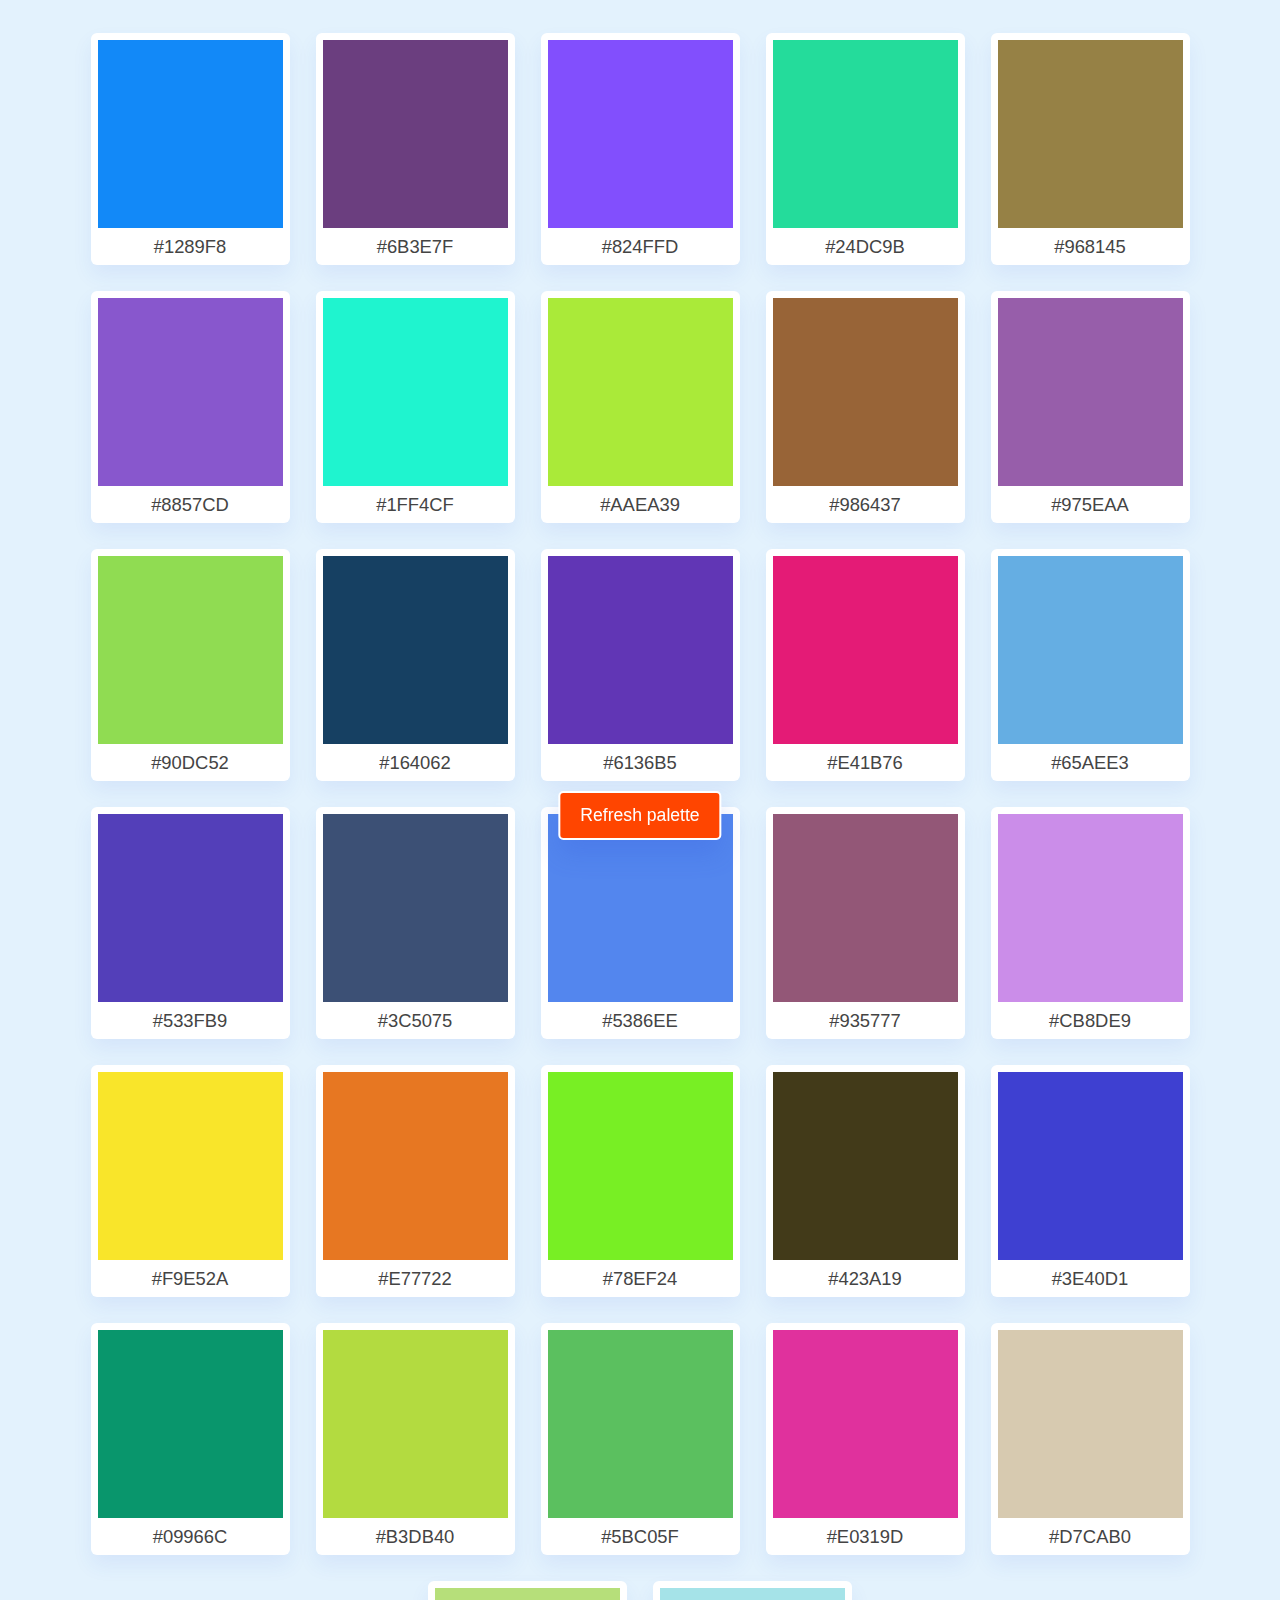
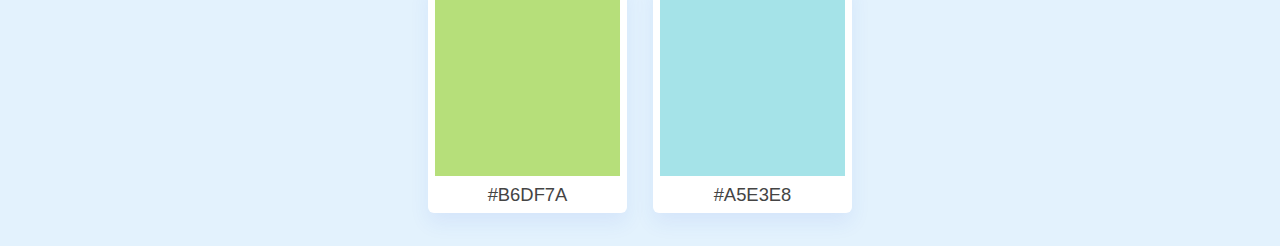
<file: index.html>
<!DOCTYPE html>
<html lang="en">
<head>
    <meta charset="UTF-8">
    <meta name="viewport" content="width=device-width, initial-scale=1.0">
    <title>Color plates</title>
    <link rel="stylesheet" href="home.css">
    <link rel="icon" type="icon/image" href="&">
    <script src="home.js" defer></script>

</head>
<body>
    <ul class="container"></ul>
    
    <button class="refresh-btn">Refresh palette</button>

</body>
</html>
</file>
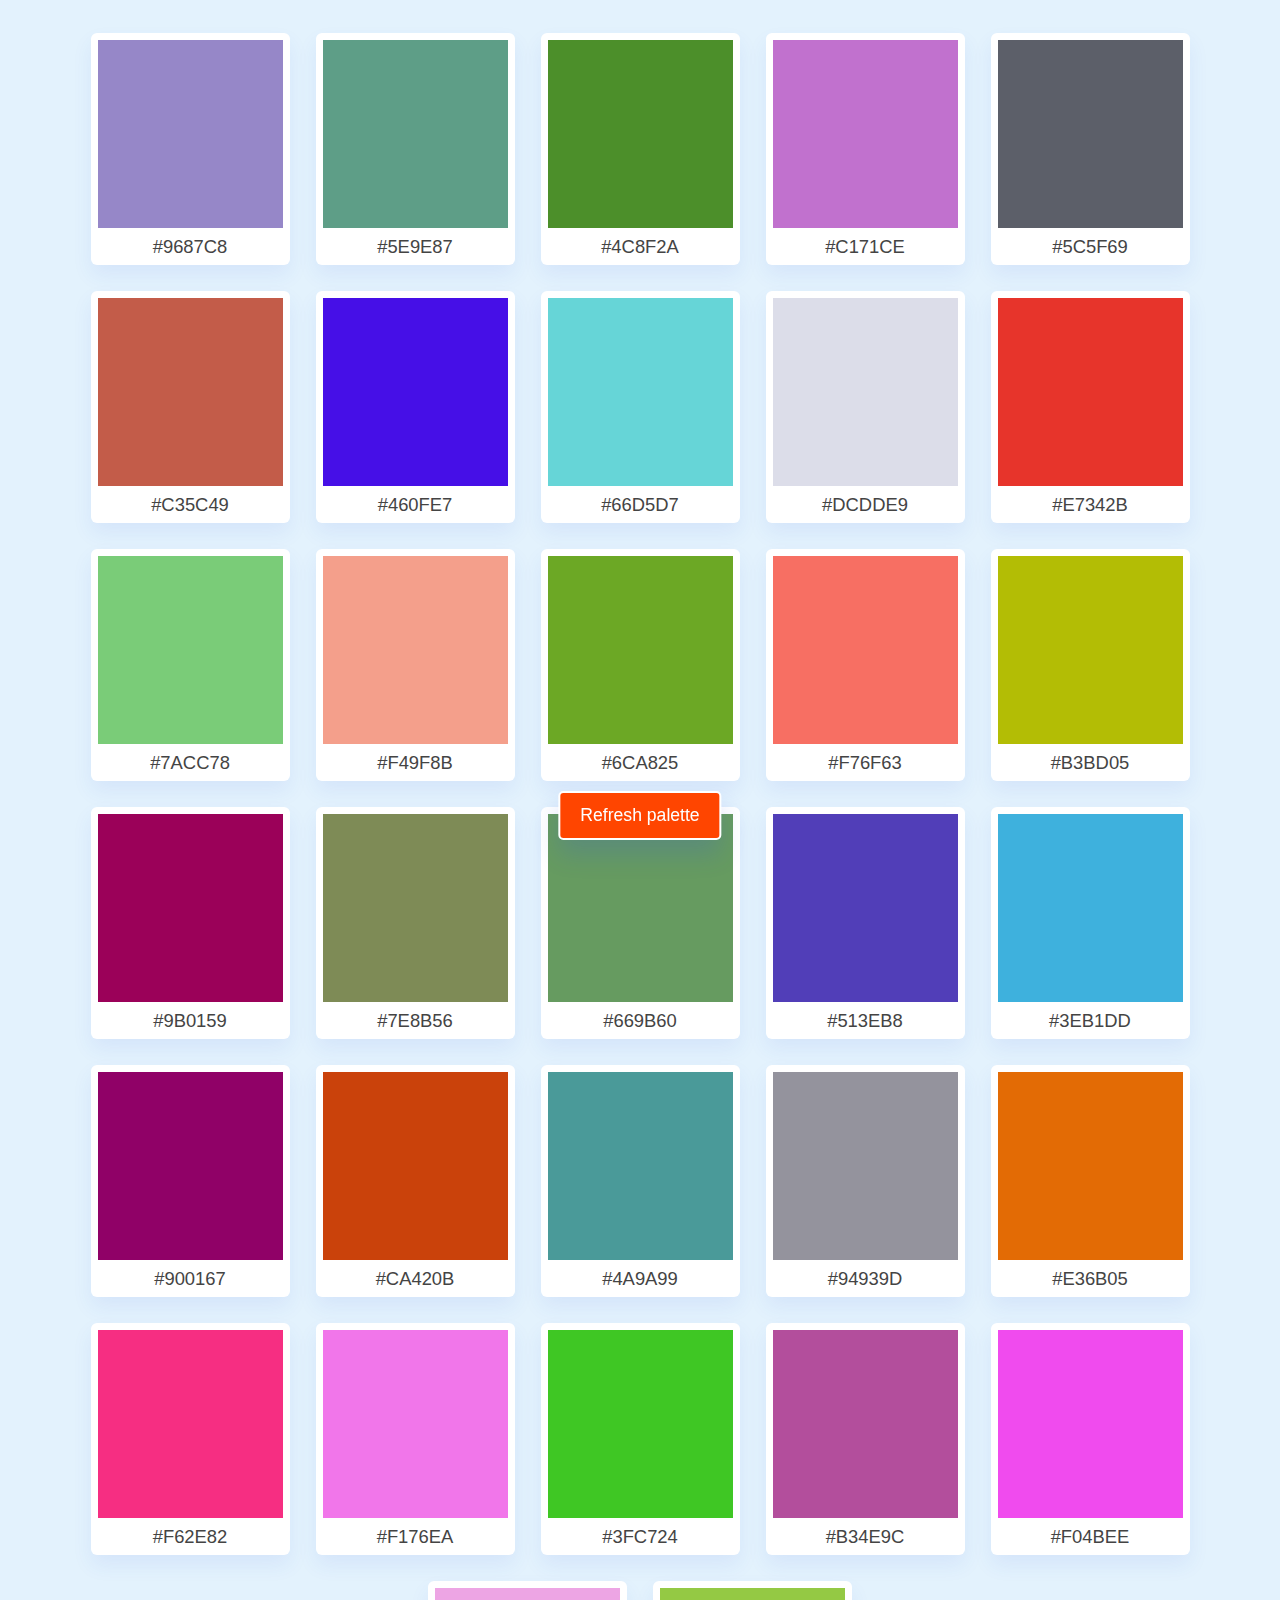
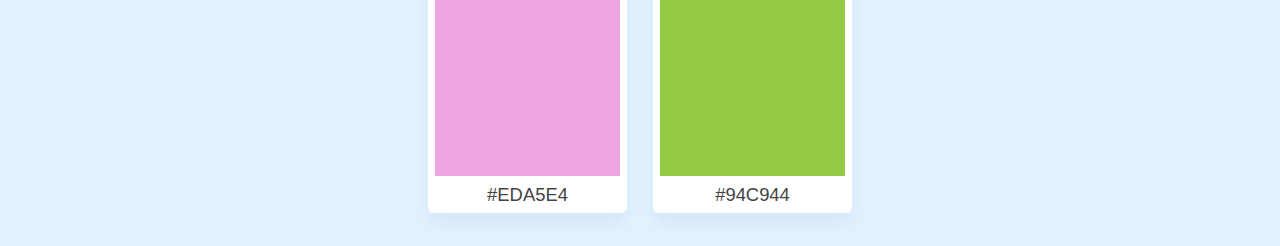
<file: home.html>
<!DOCTYPE html>
<html lang="en">
<head>
    <meta charset="UTF-8">
    <meta name="viewport" content="width=device-width, initial-scale=1.0">
    <title>Color plates</title>
    <link rel="stylesheet" href="home.css">
    <link rel="icon" type="icon/image" href="&">
    <script src="home.js" defer></script>

</head>
<body>
    <ul class="container"></ul>
    
    <button class="refresh-btn">Refresh palette</button>

</body>
</html>
</file>
<file: home.css>
*{
    margin: 0;
    padding: 0;
    box-sizing: border-box;
    font-family: sans-serif;
}
body{
    background: #E3F2FD;
}
.container{
    display: flex;
    flex-wrap: wrap;
    margin: 20px;
    justify-content: center;
}
.container .color{
    list-style: none;
    margin: 13px;
    padding: 7px;
    cursor: pointer;
    border-radius: 6px;
    text-align: center;
    background: #fff;
    box-shadow: 0px 10px 20px rgba(52, 87, 220, 0.08);
    transition: transform 0.3s ease;
}
.container .color:active{
    transform: scale(0.95);
}

.color .rect-box {
    width: 185px;
    height: 188px;
    background: #8A6CFF;
}

.color:hover .rect-box {
   filter: brightness(106%);
}

.color .hex-value{
    display: block;
    color: #444;
    font-size: 1.15rem;
    font-weight: 500;
    padding: .5rem 0 0 0;
    text-transform: uppercase;
}

.refresh-btn{
    position: fixed;
    left: 50%;
    bottom: 60px;
    outline: none;
    color: #fff;
    cursor: pointer;
    border-radius: 5px;
    font-size: 1.1rem;
    font-weight: 500;
    padding: 12px 20px;
    background: orangered;
    border: 2px solid #fff;
    box-shadow: 0px 15px 25px rgba(52, 87, 220, 0.2);
   transform: translate(-50%);
}
</file>
